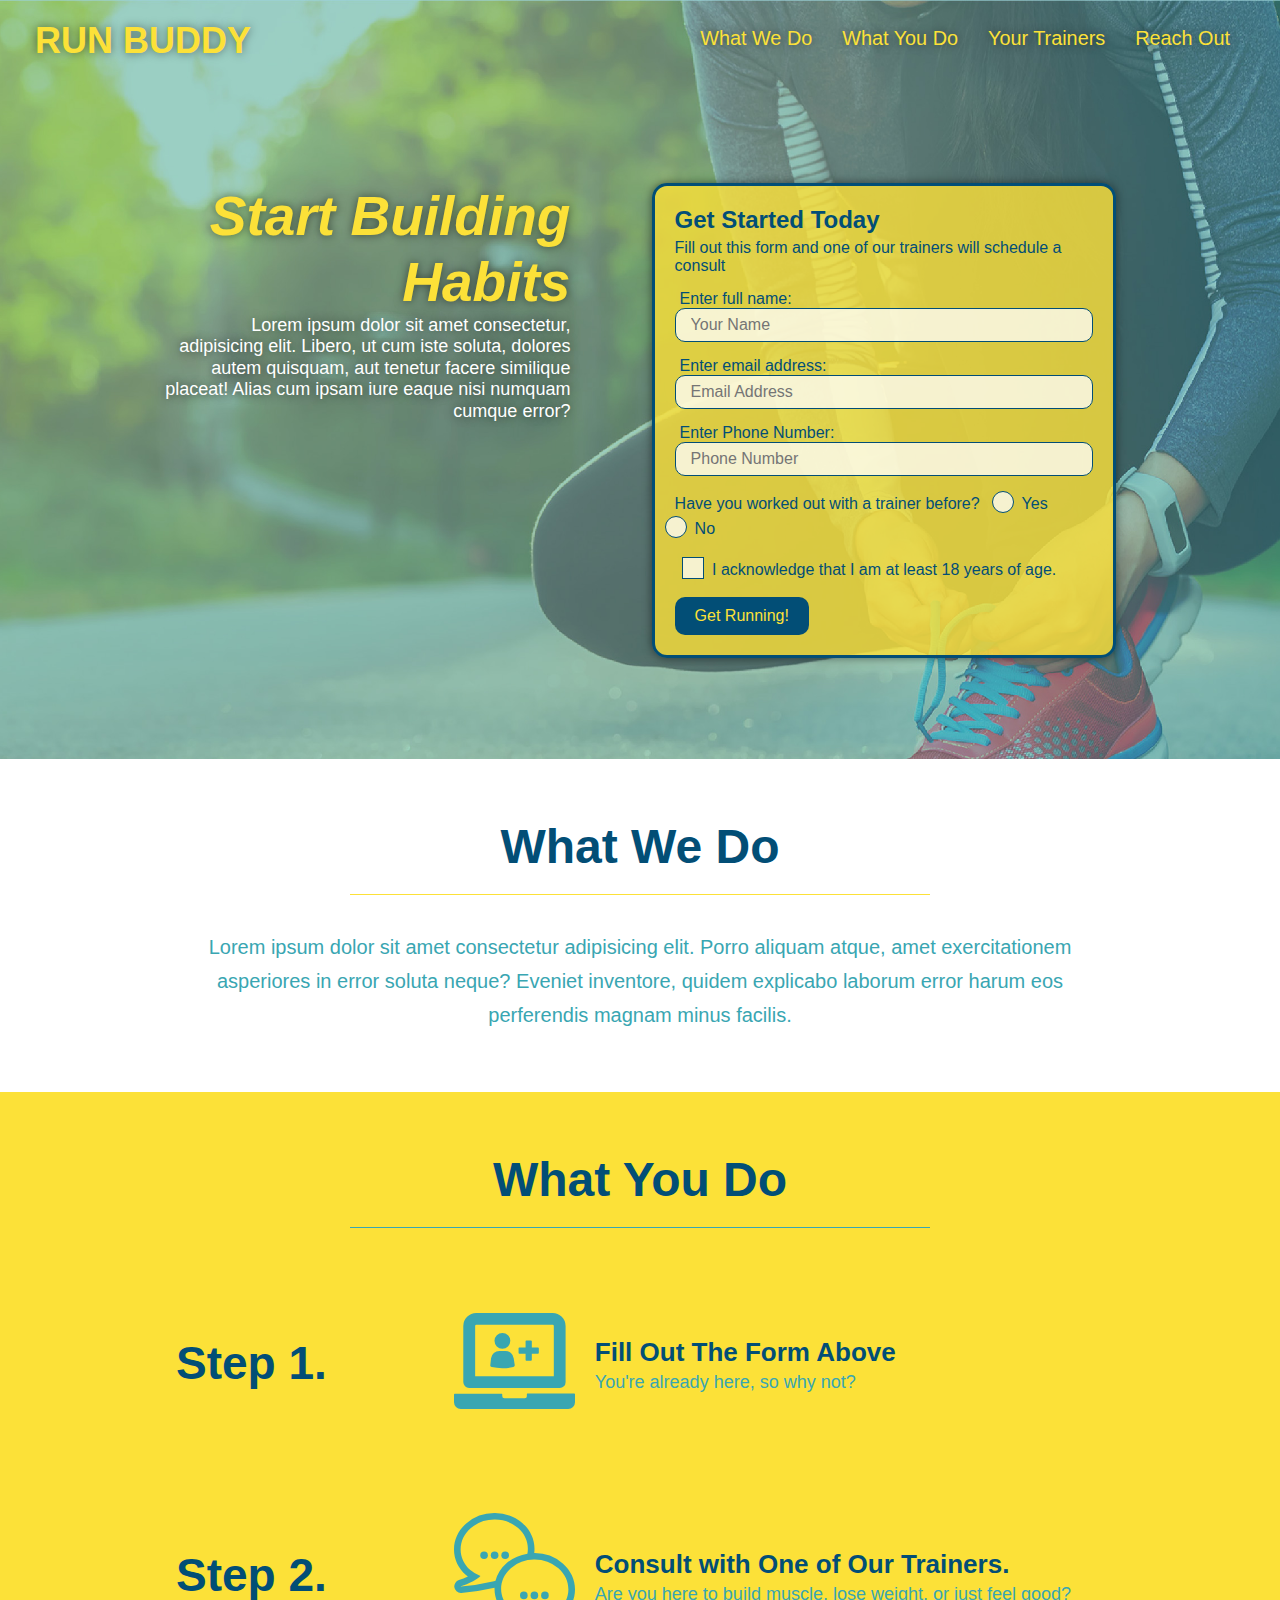
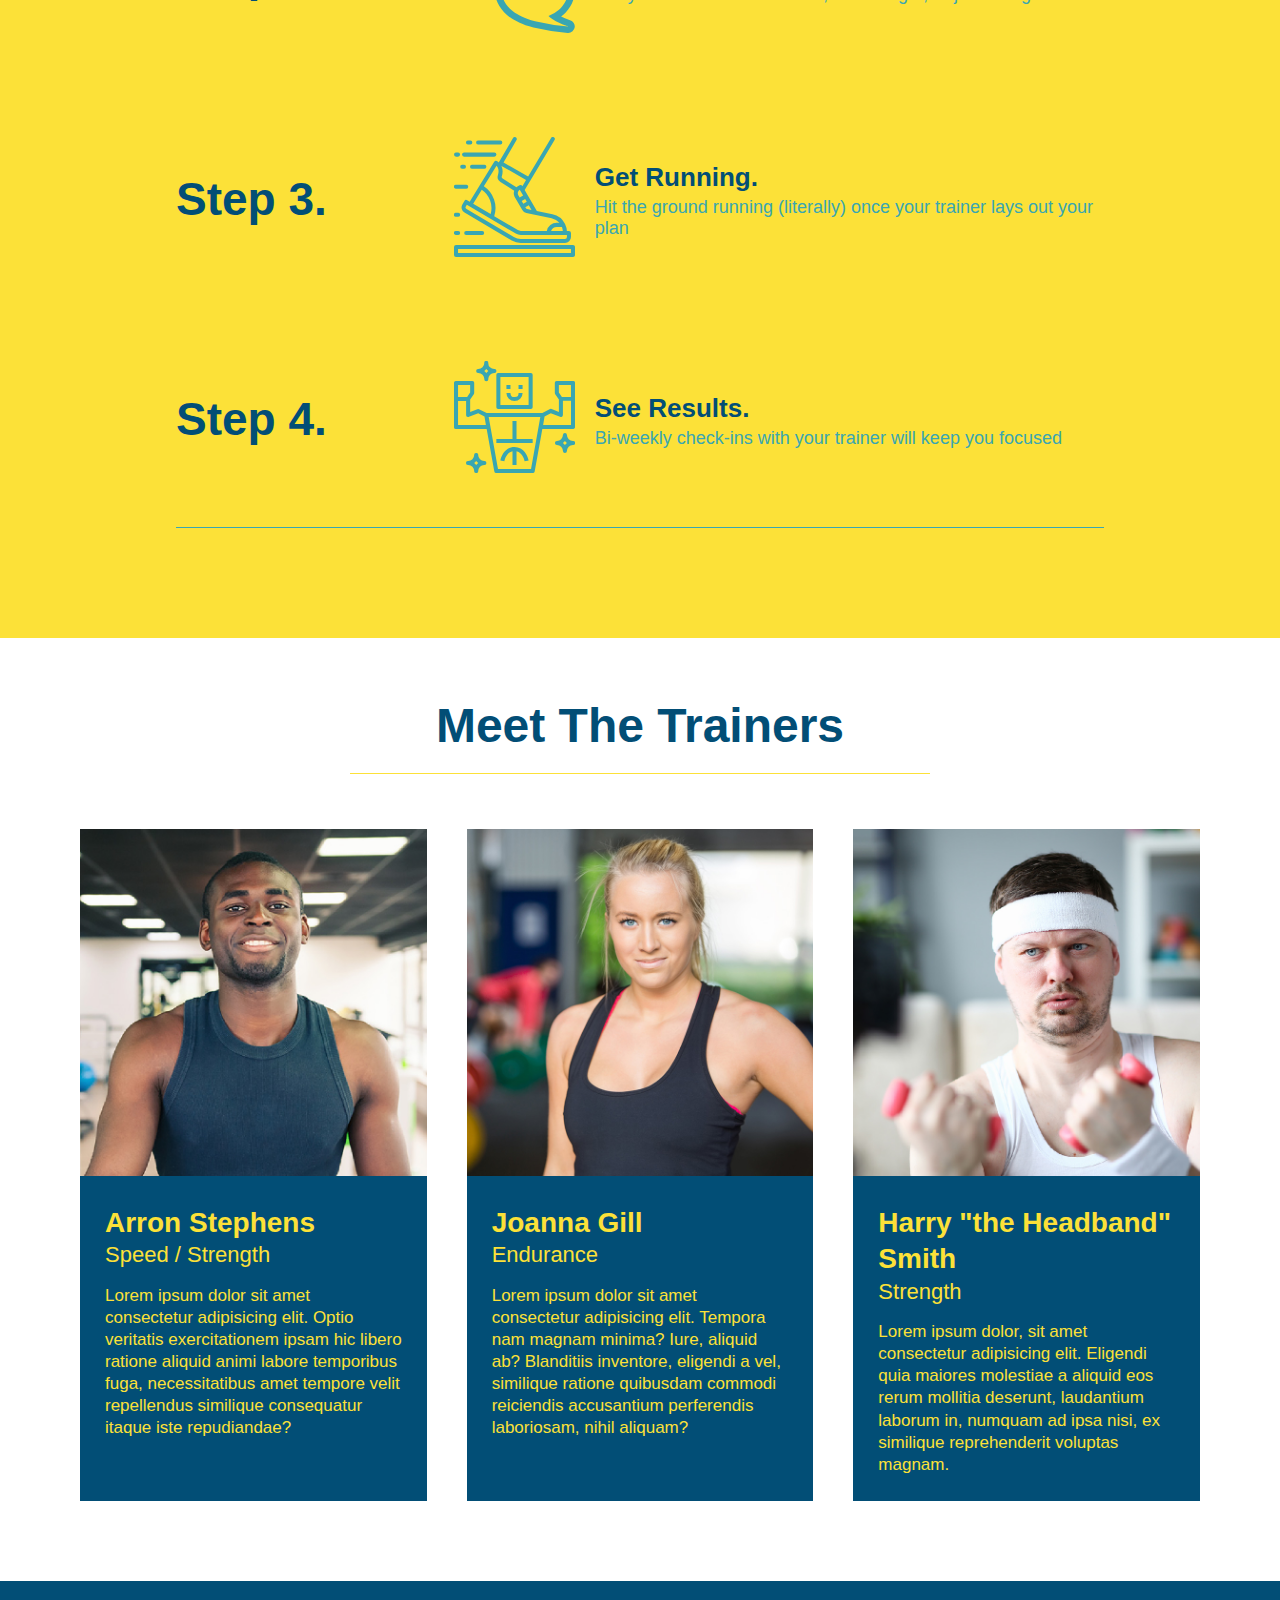
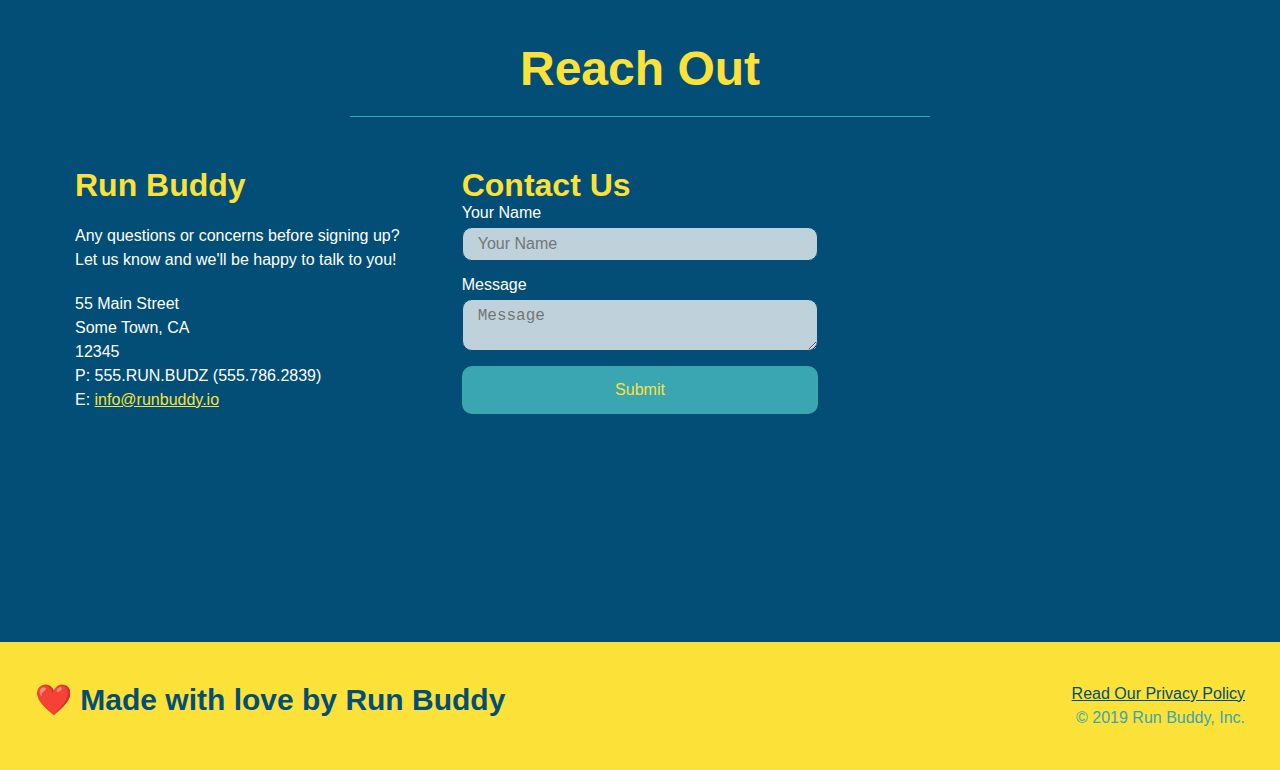
<file: index.html>
<!DOCTYPE html>

<html lang="en">

    <head>

        <meta charset="UTF-8" />
        <meta name="viewport" content="width=device-width, initial-scale=1.0" />
        <link rel="stylesheet" href="./assets/css/style.css">

        <title>Run Buddy</title>

    </head>
    <body>
        <!-- navigation -->
        <header>
            <h1>
                <a href="/">RUN BUDDY</a>
            </h1>

            <nav>
                <!-- Unordered list element -->
                <ul>
                    <!-- List item element -->
                    <li>
                        <!-- Anchor Element -->
                        <a href="#what-we-do">What We Do</a>
                    </li>
                    <li>
                        <a href="#what-you-do">What You Do</a>
                    </li>
                    <li>
                        <a href="#your-trainers">Your Trainers</a>
                    </li>
                    <li>
                        <a href="#reach-out">Reach Out</a>
                    </li>
                </ul>
            </nav>
        </header>
        
        <!-- hero / jumbotron -->
        <section class="hero">
            <div class="hero-cta">
                <h2>Start Building Habits</h2>
                <p>
                    Lorem ipsum dolor sit amet consectetur, adipisicing elit. Libero, ut cum iste soluta, dolores autem quisquam, aut tenetur facere similique placeat! Alias cum ipsam iure eaque nisi numquam cumque error?
                </p>
            </div>
            <div class ="hero-form">
                <h3>Get Started Today</h3>
                <p>Fill out this form and one of our trainers will schedule a consult</p>

                <!-- Add Form Element -->
                <form>
                        <!-- User enters Name -->
                    <label for="name">Enter full name:</label>
                    <input class="form-input" type="text" placeholder="Your Name" name="name" id="name" />

                        <!-- User enters Email -->
                    <label for="email">Enter email address:</label>
                    <input class="form-input" type="email" placeholder="Email Address" name="email" id="email" />

                        <!-- User enters Phone Number -->
                    <label for="phone">Enter Phone Number:</label>
                    <input class="form-input" type="tel" placeholder="Phone Number" name="phone" id="phone" />
                    <p>
                        <!-- adds a yes or no selection box -->
                        Have you worked out with a trainer before?
                        <span class="radio-wrapper">
                            <input type="radio" name="trainer-confirm" id="trainer-yes" />
                            <label for="trainer-yes">Yes</label>
                        </span>
                        <span class="radio-wrapper">
                            <input type="radio" name="trainer-confirm" id="trainer-no" />
                            <label for="trainer-no">No</label>
                        </span>
                    </p>
                    <p>
                        <!-- Checkbox to confirm age -->
                        <span class="checkbox-wrapper">
                            <input type="checkbox" name="age-confirm" id="checkbox" />
                            <label for="checkbox">I acknowledge that I am at least 18 years of age. </label> 
                        </span>
                    </p>
                        <!-- Submit Button -->
                    <button type="submit">
                        Get Running!
                    </button>
                
                </form>
            </div>
        </section>

        <!-- "What we do" section -->
        <section id="what-we-do" class="intro">
            <div class="flex-row">
                <h2 class="section-title primary-border">What We Do</h2>
                <div class="flex-row">
                    <p>
                        Lorem ipsum dolor sit amet consectetur adipisicing elit. Porro aliquam atque, amet exercitationem asperiores in error soluta neque? Eveniet inventore, quidem explicabo laborum error harum eos perferendis magnam minus facilis.
                    </p>
                </div>
            </div>
        </section>

        <!-- "What you do" section -->
        <section id="what-you-do" class="steps">
            <div class="flex-row">
                <h2 class="section-title secondary-border">What You Do</h2>
            </div>
            <div class="step">
                <h3>Step 1.</h3>
                <div class="step-info">
                    <div class="step-img">
                        <img src="./assets/images/step-1.svg" alt="" />
                    </div>
                    <div class="step-text">
                        <h4>Fill Out The Form Above</h4>
                        <p>You're already here, so why not?</p>
                    </div>
                </div>
            </div>

            <div class="step">
                <h3>Step 2.</h3>
                <div class="step-info">
                    <div class="step-img">
                        <img src="./assets/images/step-2.svg" alt="" />
                    </div>
                    <div class="step-text">
                        <h4>Consult with One of Our Trainers.</h4>
                        <p>Are you here to build muscle, lose weight, or just feel good?</p>
                    </div>
                </div>
            </div>

            <div class="step">
                <h3>Step 3.</h3>
                <div class="step-info">
                    <div class="step-img">
                        <img src="./assets/images/step-3.svg" alt="" />
                    </div>
                    <div class="step-text">
                        <h4>Get Running.</h4>
                        <p>Hit the ground running (literally) once your trainer lays out your plan</p>
                    </div>
                </div>
            </div>

            <div class="step">
                <h3>Step 4.</h3>
                <div class="step-info">
                    <div class="step-img">
                        <img src="./assets/images/step-4.svg" alt="" />
                    </div>
                    <div class="step-text">
                        <h4>See Results.</h4>
                        <p>Bi-weekly check-ins with your trainer will keep you focused</p>
                    </div>
                </div>
            </div>
        </section>

        <!-- "meet the trainers" section -->
        <section id="your-trainers">
            <div class="flex-row">
                <h2 class="section-title primary-border">Meet The Trainers</h2>
            </div>
            <!-- First Trainer-->
            <div class="trainers">
                <article class="trainer">
                    <img src="./assets/images/trainer-1.jpg" alt="Arron Stephens in his workout clothes, ready to pump iron" />
                    <div class="trainer-bio">
                        <h3 class="trainer-name">Arron Stephens</h3>
                        <h4 class="trainer-role">Speed / Strength</h4>
                        <p>
                            Lorem ipsum dolor sit amet consectetur adipisicing elit. Optio veritatis exercitationem ipsam hic libero ratione aliquid animi labore temporibus fuga, necessitatibus amet tempore velit repellendus similique consequatur itaque iste repudiandae?
                        </p>
                    </div>
                </article>
                
                <!-- Second Trainer-->
                <article class="trainer">
                    <img src="./assets/images/trainer-2.jpg" alt="Joanna Gill cooling off after a workout" />
                    <div class="trainer-bio">
                        <h3 class="trainer-name">Joanna Gill</h3>
                        <h4 class="trainer-role">Endurance</h4>
                        <p>
                            Lorem ipsum dolor sit amet consectetur adipisicing elit. Tempora nam magnam minima? Iure, aliquid ab? Blanditiis inventore, eligendi a vel, similique ratione quibusdam commodi reiciendis accusantium perferendis laboriosam, nihil aliquam?
                        </p>
                    </div>
                </article>

                <!-- Third Trainer -->
                <article class="trainer">
                    <img src="./assets/images/trainer-3.jpg" alt="Harry Smith wearing a headband and lifting comically small pink weights" />
                    <div class="trainer-bio">
                        <h3 class="trainer-name">Harry "the Headband" Smith</h3>
                        <h4 class="trainer-role">Strength</h4>
                        <p>
                            Lorem ipsum dolor, sit amet consectetur adipisicing elit. Eligendi quia maiores molestiae a aliquid eos rerum mollitia deserunt, laudantium laborum in, numquam ad ipsa nisi, ex similique reprehenderit voluptas magnam.
                        </p>
                    </div>
                </article>
            </div>
        </section>

        <!-- "Reach out" section -->
        <section id="reach-out" class="contact">
            <div class="flex-row">
                <h2 class="section-title secondary-border">Reach Out</h2>
            </div>
            <div class="contact-info">
                <div>
                    <h3>Run Buddy</h3>
                    <p>
                        Any questions or concerns before signing up?
                        <br />
                        Let us know and we'll be happy to talk to you!
                    </p>

                    <address>
                        55 Main Street <br />
                        Some Town, CA <br />
                        12345 <br />
                        P: 555.RUN.BUDZ (555.786.2839) <br />
                        E: <a href="mailto:info@runbuddy.io">info@runbuddy.io</a>
                    </address>

                </div>

                    <div class="contact-form">
                        <h3>Contact Us</h3>
                        <form>
                            <label for="contact-name">Your Name</label>
                            <input type="text" id="contact-name" placeholder="Your Name" />
        
                            <label for="contact-message">Message</label>
                            <textarea id="contact-message" placeholder="Message"></textarea>
        
                            <button type="submit">Submit</button>
                        </form>
                    </div>

                    <iframe src="https://www.google.com/maps/embed?pb=!1m18!1m12!1m3!1d3277.1772930386355!2d-77.2561069839609!3d34.77631178667104!2m3!1f0!2f0!3f0!3m2!1i1024!2i768!4f13.1!3m3!1m2!1s0x89a91c45bba14bdf%3A0x4ce13e286f0caa52!2s204%20Mia%20Ct%2C%20Maysville%2C%20NC%2028555!5e0!3m2!1sen!2sus!4v1659128071524!5m2!1sen!2sus"
                    style="border:0;" 
                    allowfullscreen="" 
                    loading="lazy" 
                    referrerpolicy="no-referrer-when-downgrade">
                    </iframe>

            
            </div>
        </section>
        
        <!-- footer -->
        <footer>
            <h2>❤️ Made with love by Run Buddy</h2>
            <div>

                <a href="./privacy-policy.html">Read Our Privacy Policy</a><br/>
                &copy; 2019 Run Buddy, Inc.

            </div>
        </footer>

    </body>

</html>
</file>
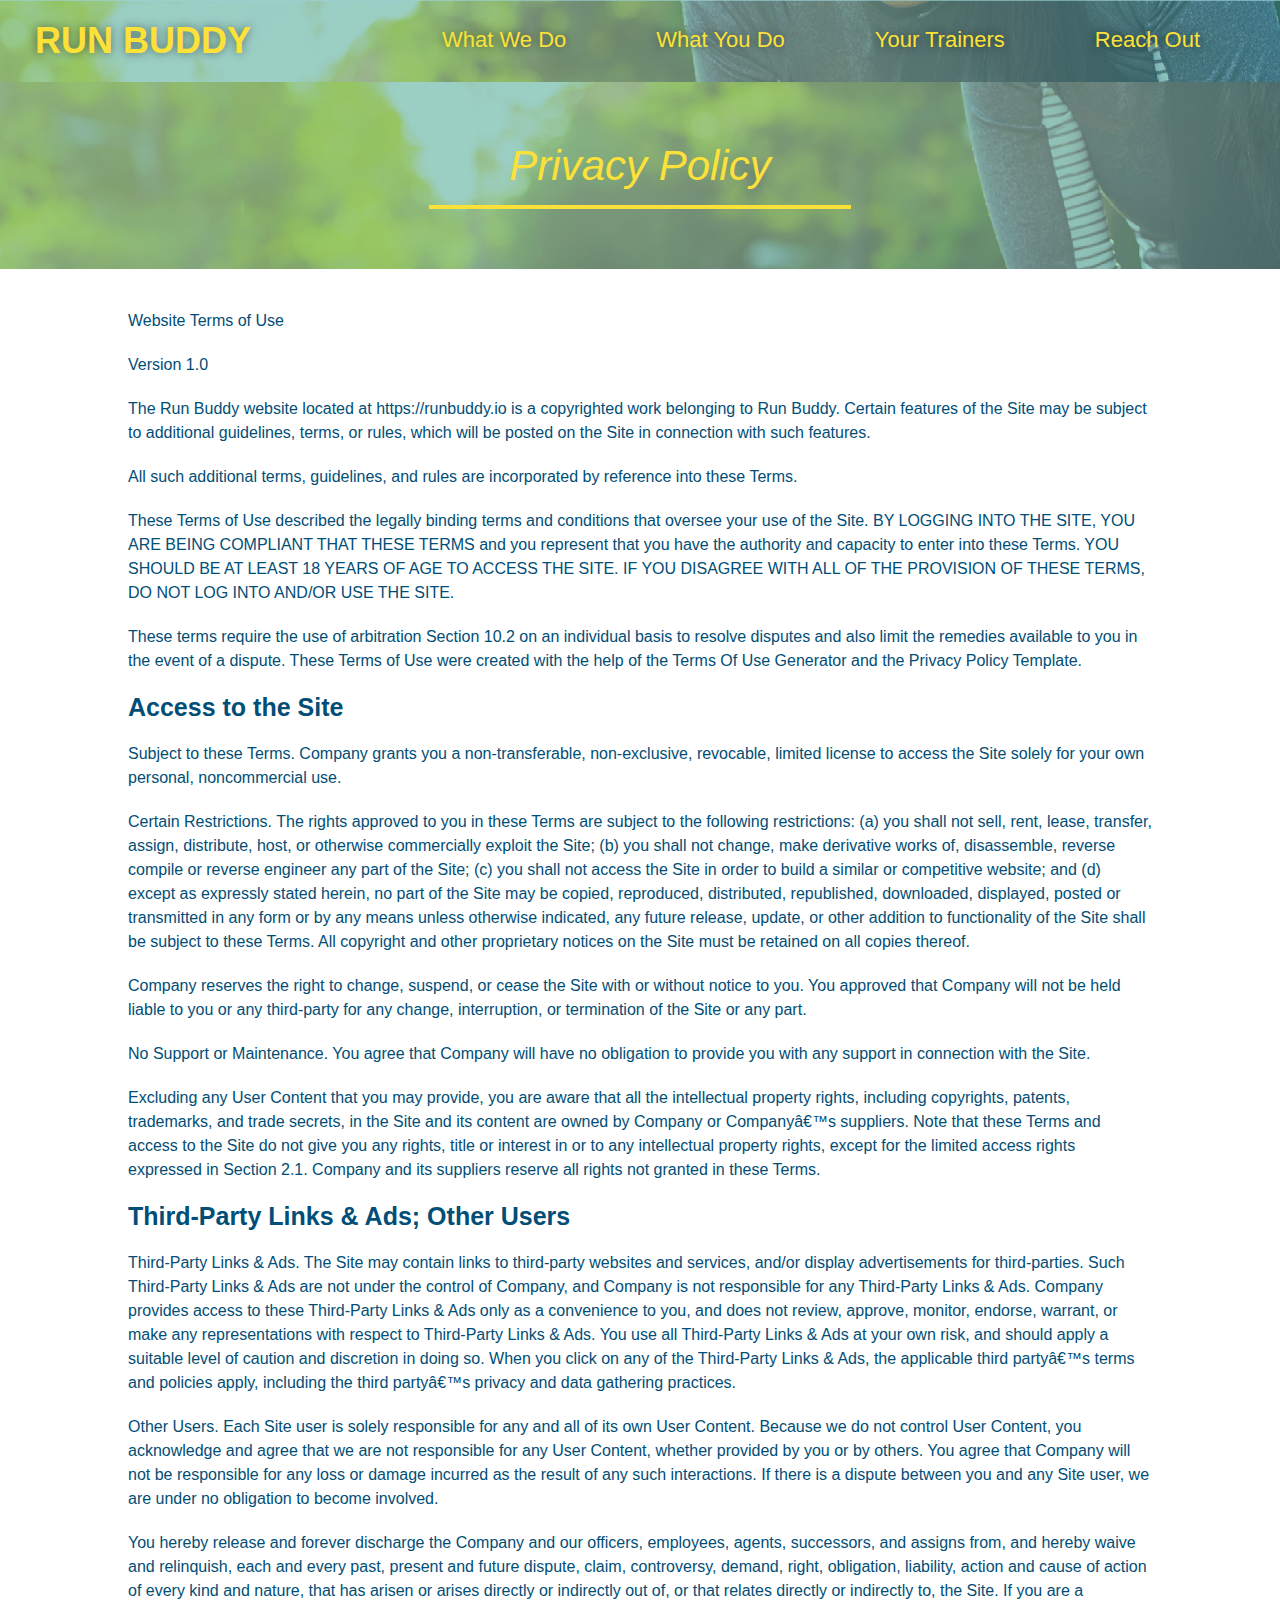
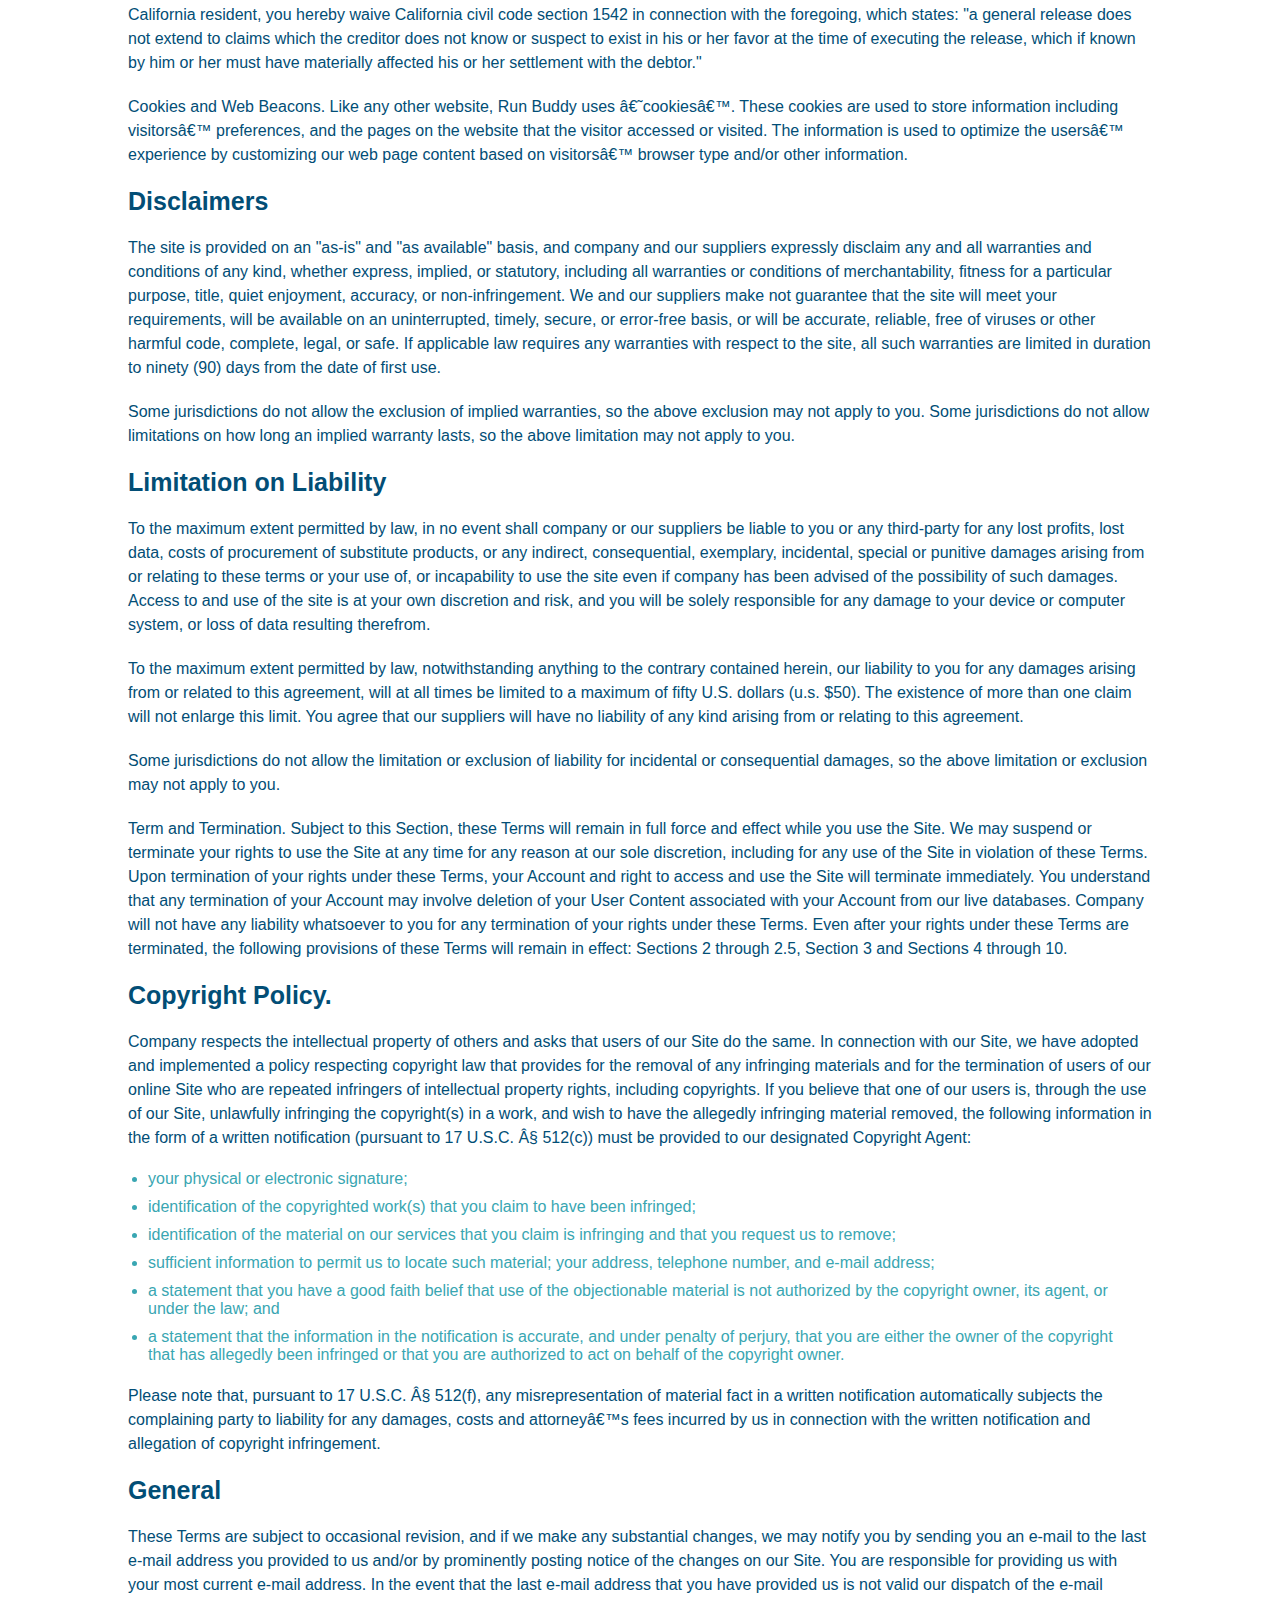
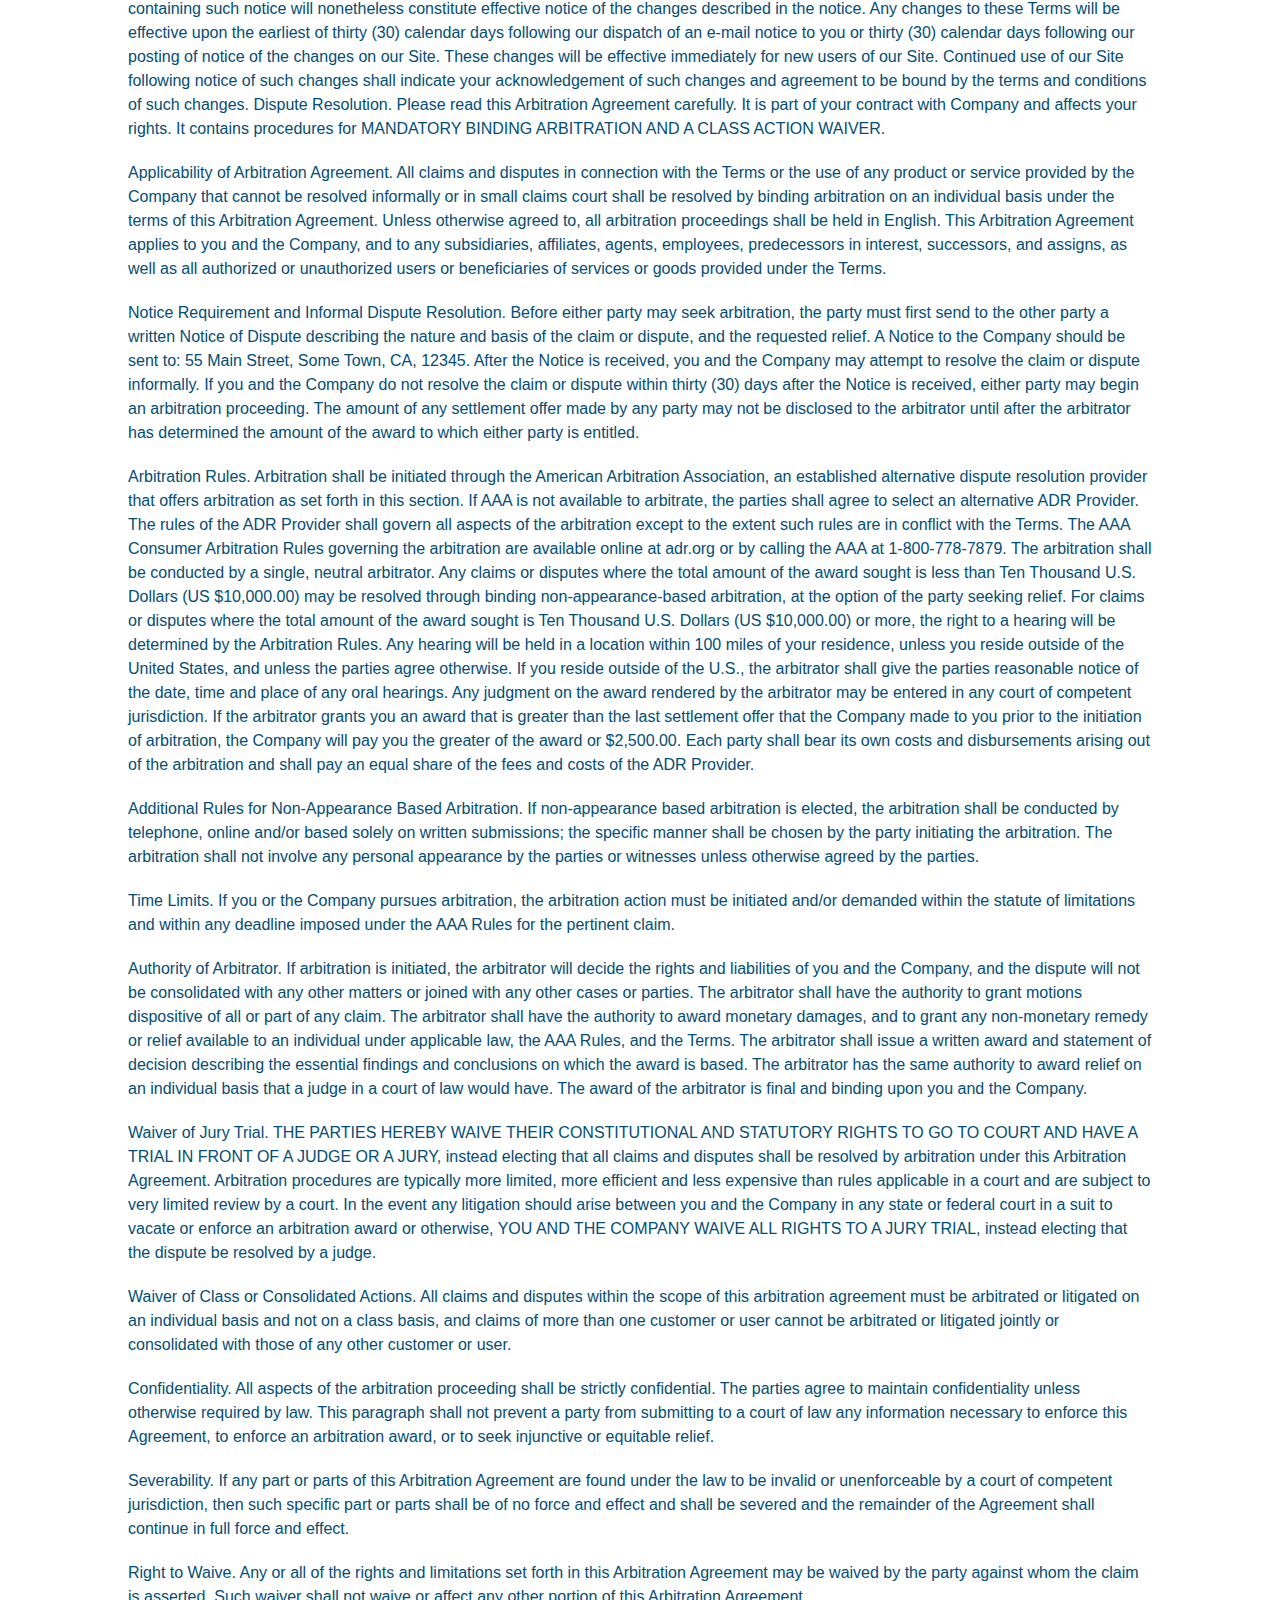
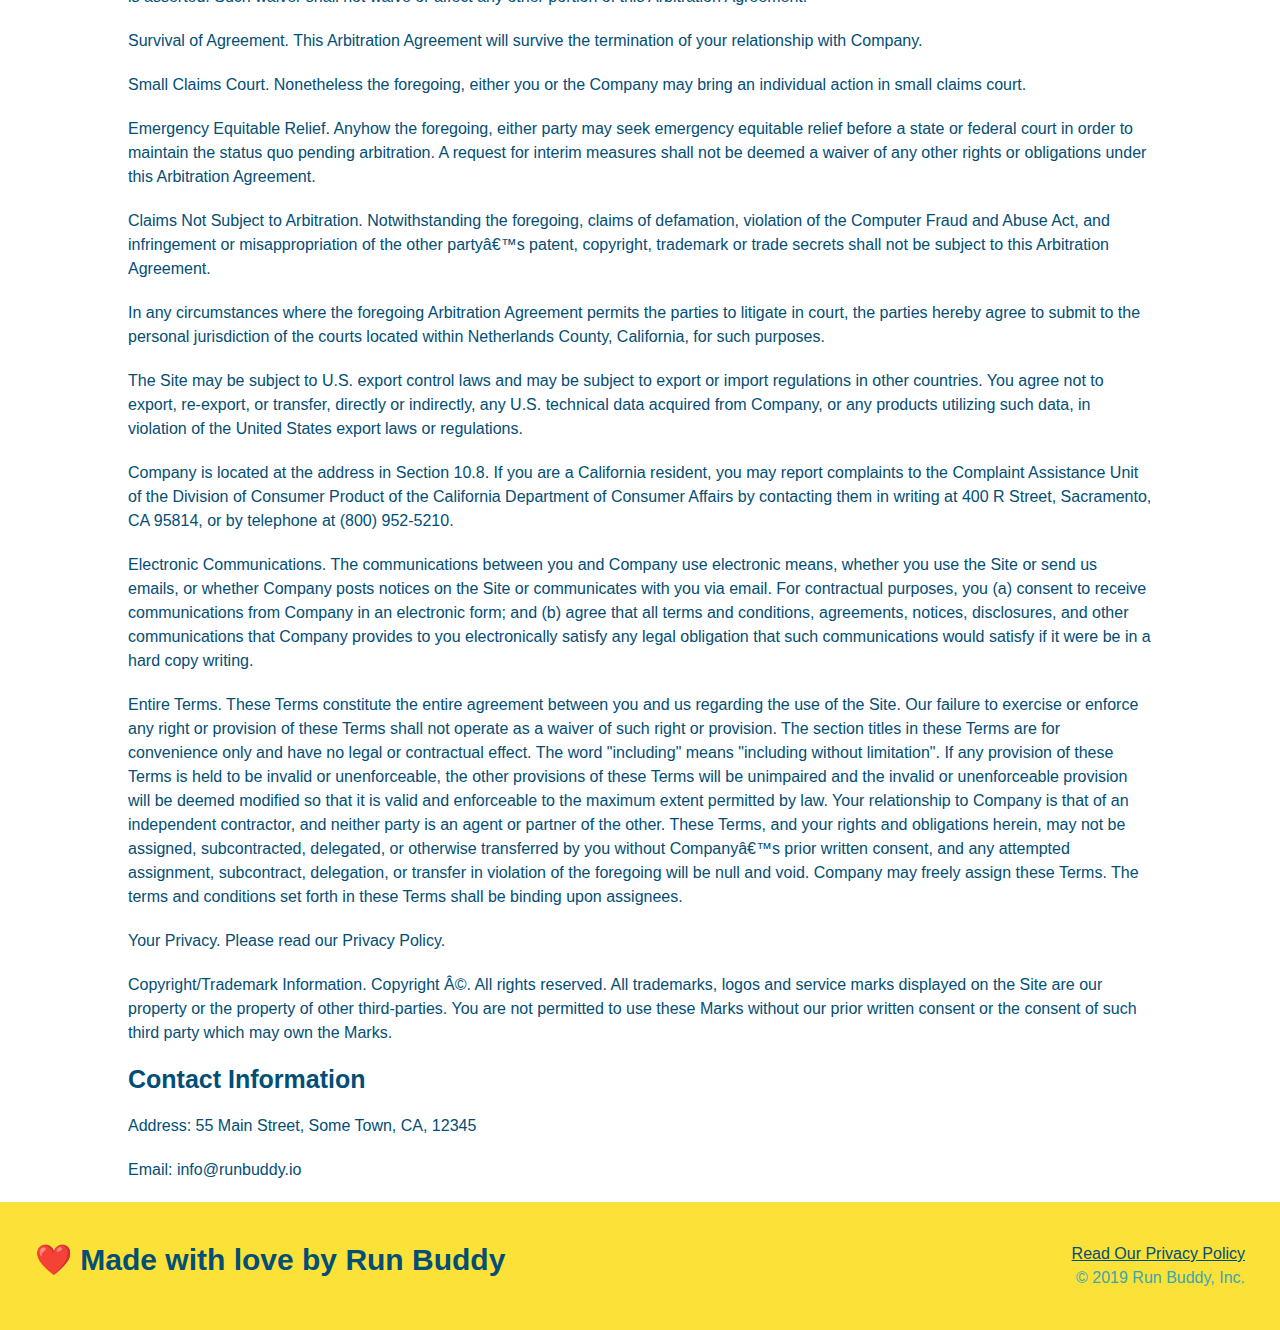
<file: privacy-policy.html>
<!DOCTYPE html>
<html lang="en">
    <head>
        <meta charset="UTF-8" />
        <meta name="viewport" content="width=device-width, initial-scale=1.0" />
        <link rel="stylesheet" href="./assets/css/style.css" />
        <link rel="stylesheet" href="./assets/css/secondary-styles.css" />
        <title>Privacy Policy - Run Buddy</title>
    </head>
    <body>
        <!-- Header Start -->
        <header>
            <h1>
                <a href="/">RUN BUDDY</a>
            </h1>

            <nav>
                <!-- Unordered list element -->
                <ul>
                    <!-- List item element -->
                    <li>
                        <!-- Anchor Element -->
                        <a href="./index.html#what-we-do">What We Do</a>
                    </li>
                    <li>
                        <a href="./index.html#what-you-do">What You Do</a>
                    </li>
                    <li>
                        <a href="./index.html#your-trainers">Your Trainers</a>
                    </li>
                    <li>
                        <a href="./index.html#reach-out">Reach Out</a>
                    </li>
                </ul>
            </nav>
        </header>
        <!-- Header End -->

        <section class="hero">
            <h2 class="page-title">
                Privacy Policy
            </h2>

        </section>

        <!-- Privacy Policy Text -->
        <article class="secondary-content">
            
      <p>
        Website Terms of Use
      </p>

      <p>
        Version 1.0
      </p>

      <p>
        The Run Buddy website located at https://runbuddy.io is a copyrighted work belonging to Run Buddy. Certain
        features of the Site may be subject to additional guidelines, terms, or rules, which will be posted on the Site
        in connection with such features.
      </p>

      <p>
        All such additional terms, guidelines, and rules are incorporated by reference into these Terms.
      </p>

      <p>
        These Terms of Use described the legally binding terms and conditions that oversee your use of the Site. BY
        LOGGING INTO THE SITE, YOU ARE BEING COMPLIANT THAT THESE TERMS and you represent that you have the authority
        and capacity to enter into these Terms. YOU SHOULD BE AT LEAST 18 YEARS OF AGE TO ACCESS THE SITE. IF YOU
        DISAGREE WITH ALL OF THE PROVISION OF THESE TERMS, DO NOT LOG INTO AND/OR USE THE SITE.
      </p>

      <p>
        These terms require the use of arbitration Section 10.2 on an individual basis to resolve disputes and also
        limit the remedies available to you in the event of a dispute. These Terms of Use were created with the help of
        the Terms Of Use Generator and the Privacy Policy Template.
      </p>

      <h3>
        Access to the Site
      </h3>

      <p>
        Subject to these Terms. Company grants you a non-transferable, non-exclusive, revocable, limited license to
        access the Site solely for your own personal, noncommercial use.
      </p>

      <p>
        Certain Restrictions. The rights approved to you in these Terms are subject to the following restrictions: (a)
        you shall not sell, rent, lease, transfer, assign, distribute, host, or otherwise commercially exploit the Site;
        (b) you shall not change, make derivative works of, disassemble, reverse compile or reverse engineer any part of
        the Site; (c) you shall not access the Site in order to build a similar or competitive website; and (d) except
        as expressly stated herein, no part of the Site may be copied, reproduced, distributed, republished, downloaded,
        displayed, posted or transmitted in any form or by any means unless otherwise indicated, any future release,
        update, or other addition to functionality of the Site shall be subject to these Terms. All copyright and other
        proprietary notices on the Site must be retained on all copies thereof.
      </p>

      <p>
        Company reserves the right to change, suspend, or cease the Site with or without notice to you. You approved
        that Company will not be held liable to you or any third-party for any change, interruption, or termination of
        the Site or any part.
      </p>

      <p>
        No Support or Maintenance. You agree that Company will have no obligation to provide you with any support in
        connection with the Site.
      </p>

      <p>
        Excluding any User Content that you may provide, you are aware that all the intellectual property rights,
        including copyrights, patents, trademarks, and trade secrets, in the Site and its content are owned by Company
        or Companyâ€™s suppliers. Note that these Terms and access to the Site do not give you any rights, title or
        interest in or to any intellectual property rights, except for the limited access rights expressed in Section
        2.1. Company and its suppliers reserve all rights not granted in these Terms.
      </p>

      <h3>
        Third-Party Links & Ads; Other Users
      </h3>

      <p>
        Third-Party Links & Ads. The Site may contain links to third-party websites and services, and/or display
        advertisements for third-parties. Such Third-Party Links & Ads are not under the control of Company, and Company
        is not responsible for any Third-Party Links & Ads. Company provides access to these Third-Party Links & Ads
        only as a convenience to you, and does not review, approve, monitor, endorse, warrant, or make any
        representations with respect to Third-Party Links & Ads. You use all Third-Party Links & Ads at your own risk,
        and should apply a suitable level of caution and discretion in doing so. When you click on any of the
        Third-Party Links & Ads, the applicable third partyâ€™s terms and policies apply, including the third partyâ€™s
        privacy and data gathering practices.
      </p>

      <p>
        Other Users. Each Site user is solely responsible for any and all of its own User Content. Because we do not
        control User Content, you acknowledge and agree that we are not responsible for any User Content, whether
        provided by you or by others. You agree that Company will not be responsible for any loss or damage incurred as
        the result of any such interactions. If there is a dispute between you and any Site user, we are under no
        obligation to become involved.
      </p>

      <p>
        You hereby release and forever discharge the Company and our officers, employees, agents, successors, and
        assigns from, and hereby waive and relinquish, each and every past, present and future dispute, claim,
        controversy, demand, right, obligation, liability, action and cause of action of every kind and nature, that has
        arisen or arises directly or indirectly out of, or that relates directly or indirectly to, the Site. If you are
        a California resident, you hereby waive California civil code section 1542 in connection with the foregoing,
        which states: "a general release does not extend to claims which the creditor does not know or suspect to exist
        in his or her favor at the time of executing the release, which if known by him or her must have materially
        affected his or her settlement with the debtor."
      </p>

      <p>
        Cookies and Web Beacons. Like any other website, Run Buddy uses â€˜cookiesâ€™. These cookies are used to store
        information including visitorsâ€™ preferences, and the pages on the website that the visitor accessed or visited.
        The information is used to optimize the usersâ€™ experience by customizing our web page content based on visitorsâ€™
        browser type and/or other information.
      </p>

      <h3>
        Disclaimers
      </h3>

      <p>
        The site is provided on an "as-is" and "as available" basis, and company and our suppliers expressly disclaim
        any and all warranties and conditions of any kind, whether express, implied, or statutory, including all
        warranties or conditions of merchantability, fitness for a particular purpose, title, quiet enjoyment, accuracy,
        or non-infringement. We and our suppliers make not guarantee that the site will meet your requirements, will be
        available on an uninterrupted, timely, secure, or error-free basis, or will be accurate, reliable, free of
        viruses or other harmful code, complete, legal, or safe. If applicable law requires any warranties with respect
        to the site, all such warranties are limited in duration to ninety (90) days from the date of first use.
      </p>

      <p>
        Some jurisdictions do not allow the exclusion of implied warranties, so the above exclusion may not apply to
        you. Some jurisdictions do not allow limitations on how long an implied warranty lasts, so the above limitation
        may not apply to you.
      </p>

      <h3>
        Limitation on Liability
      </h3>

      <p>
        To the maximum extent permitted by law, in no event shall company or our suppliers be liable to you or any
        third-party for any lost profits, lost data, costs of procurement of substitute products, or any indirect,
        consequential, exemplary, incidental, special or punitive damages arising from or relating to these terms or
        your use of, or incapability to use the site even if company has been advised of the possibility of such
        damages. Access to and use of the site is at your own discretion and risk, and you will be solely responsible
        for any damage to your device or computer system, or loss of data resulting therefrom.
      </p>

      <p>
        To the maximum extent permitted by law, notwithstanding anything to the contrary contained herein, our liability
        to you for any damages arising from or related to this agreement, will at all times be limited to a maximum of
        fifty U.S. dollars (u.s. $50). The existence of more than one claim will not enlarge this limit. You agree that
        our suppliers will have no liability of any kind arising from or relating to this agreement.
      </p>

      <p>
        Some jurisdictions do not allow the limitation or exclusion of liability for incidental or consequential
        damages, so the above limitation or exclusion may not apply to you.
      </p>

      <p>
        Term and Termination. Subject to this Section, these Terms will remain in full force and effect while you use
        the Site. We may suspend or terminate your rights to use the Site at any time for any reason at our sole
        discretion, including for any use of the Site in violation of these Terms. Upon termination of your rights under
        these Terms, your Account and right to access and use the Site will terminate immediately. You understand that
        any termination of your Account may involve deletion of your User Content associated with your Account from our
        live databases. Company will not have any liability whatsoever to you for any termination of your rights under
        these Terms. Even after your rights under these Terms are terminated, the following provisions of these Terms
        will remain in effect: Sections 2 through 2.5, Section 3 and Sections 4 through 10.
      </p>

      <h3>
        Copyright Policy.
      </h3>

      <p>
        Company respects the intellectual property of others and asks that users of our Site do the same. In connection
        with our Site, we have adopted and implemented a policy respecting copyright law that provides for the removal
        of any infringing materials and for the termination of users of our online Site who are repeated infringers of
        intellectual property rights, including copyrights. If you believe that one of our users is, through the use of
        our Site, unlawfully infringing the copyright(s) in a work, and wish to have the allegedly infringing material
        removed, the following information in the form of a written notification (pursuant to 17 U.S.C. Â§ 512(c)) must
        be provided to our designated Copyright Agent:
      </p>

      <ul>
        <li>
          your physical or electronic signature;
        </li>
        <li>
          identification of the copyrighted work(s) that you claim to have been infringed;
        </li>
        <li>
          identification of the material on our services that you claim is infringing and that you request us to remove;
        </li>
        <li>
          sufficient information to permit us to locate such material; your address, telephone number, and e-mail
          address;
        </li>
        <li>
          a statement that you have a good faith belief that use of the objectionable material is not authorized by the
          copyright owner, its agent, or under the law; and
        </li>
        <li>
          a statement that the information in the notification is accurate, and under penalty of perjury, that you are
          either the owner of the copyright that has allegedly been infringed or that you are authorized to act on
          behalf of the copyright owner.
        </li>
      </ul>

      <p>
        Please note that, pursuant to 17 U.S.C. Â§ 512(f), any misrepresentation of material fact in a written
        notification automatically subjects the complaining party to liability for any damages, costs and attorneyâ€™s
        fees incurred by us in connection with the written notification and allegation of copyright infringement.
      </p>

      <h3>
        General
      </h3>

      <p>
        These Terms are subject to occasional revision, and if we make any substantial changes, we may notify you by
        sending you an e-mail to the last e-mail address you provided to us and/or by prominently posting notice of the
        changes on our Site. You are responsible for providing us with your most current e-mail address. In the event
        that the last e-mail address that you have provided us is not valid our dispatch of the e-mail containing such
        notice will nonetheless constitute effective notice of the changes described in the notice. Any changes to these
        Terms will be effective upon the earliest of thirty (30) calendar days following our dispatch of an e-mail
        notice to you or thirty (30) calendar days following our posting of notice of the changes on our Site. These
        changes will be effective immediately for new users of our Site. Continued use of our Site following notice of
        such changes shall indicate your acknowledgement of such changes and agreement to be bound by the terms and
        conditions of such changes. Dispute Resolution. Please read this Arbitration Agreement carefully. It is part of
        your contract with Company and affects your rights. It contains procedures for MANDATORY BINDING ARBITRATION AND
        A CLASS ACTION WAIVER.
      </p>

      <p>
        Applicability of Arbitration Agreement. All claims and disputes in connection with the Terms or the use of any
        product or service provided by the Company that cannot be resolved informally or in small claims court shall be
        resolved by binding arbitration on an individual basis under the terms of this Arbitration Agreement. Unless
        otherwise agreed to, all arbitration proceedings shall be held in English. This Arbitration Agreement applies to
        you and the Company, and to any subsidiaries, affiliates, agents, employees, predecessors in interest,
        successors, and assigns, as well as all authorized or unauthorized users or beneficiaries of services or goods
        provided under the Terms.
      </p>

      <p>
        Notice Requirement and Informal Dispute Resolution. Before either party may seek arbitration, the party must
        first send to the other party a written Notice of Dispute describing the nature and basis of the claim or
        dispute, and the requested relief. A Notice to the Company should be sent to: 55 Main Street, Some Town, CA,
        12345. After the Notice is received, you and the Company may attempt to resolve the claim or dispute informally.
        If you and the Company do not resolve the claim or dispute within thirty (30) days after the Notice is received,
        either party may begin an arbitration proceeding. The amount of any settlement offer made by any party may not
        be disclosed to the arbitrator until after the arbitrator has determined the amount of the award to which either
        party is entitled.
      </p>

      <p>
        Arbitration Rules. Arbitration shall be initiated through the American Arbitration Association, an established
        alternative dispute resolution provider that offers arbitration as set forth in this section. If AAA is not
        available to arbitrate, the parties shall agree to select an alternative ADR Provider. The rules of the ADR
        Provider shall govern all aspects of the arbitration except to the extent such rules are in conflict with the
        Terms. The AAA Consumer Arbitration Rules governing the arbitration are available online at adr.org or by
        calling the AAA at 1-800-778-7879. The arbitration shall be conducted by a single, neutral arbitrator. Any
        claims or disputes where the total amount of the award sought is less than Ten Thousand U.S. Dollars (US
        $10,000.00) may be resolved through binding non-appearance-based arbitration, at the option of the party seeking
        relief. For claims or disputes where the total amount of the award sought is Ten Thousand U.S. Dollars (US
        $10,000.00) or more, the right to a hearing will be determined by the Arbitration Rules. Any hearing will be
        held in a location within 100 miles of your residence, unless you reside outside of the United States, and
        unless the parties agree otherwise. If you reside outside of the U.S., the arbitrator shall give the parties
        reasonable notice of the date, time and place of any oral hearings. Any judgment on the award rendered by the
        arbitrator may be entered in any court of competent jurisdiction. If the arbitrator grants you an award that is
        greater than the last settlement offer that the Company made to you prior to the initiation of arbitration, the
        Company will pay you the greater of the award or $2,500.00. Each party shall bear its own costs and
        disbursements arising out of the arbitration and shall pay an equal share of the fees and costs of the ADR
        Provider.
      </p>

      <p>
        Additional Rules for Non-Appearance Based Arbitration. If non-appearance based arbitration is elected, the
        arbitration shall be conducted by telephone, online and/or based solely on written submissions; the specific
        manner shall be chosen by the party initiating the arbitration. The arbitration shall not involve any personal
        appearance by the parties or witnesses unless otherwise agreed by the parties.
      </p>

      <p>
        Time Limits. If you or the Company pursues arbitration, the arbitration action must be initiated and/or demanded
        within the statute of limitations and within any deadline imposed under the AAA Rules for the pertinent claim.
      </p>

      <p>
        Authority of Arbitrator. If arbitration is initiated, the arbitrator will decide the rights and liabilities of
        you and the Company, and the dispute will not be consolidated with any other matters or joined with any other
        cases or parties. The arbitrator shall have the authority to grant motions dispositive of all or part of any
        claim. The arbitrator shall have the authority to award monetary damages, and to grant any non-monetary remedy
        or relief available to an individual under applicable law, the AAA Rules, and the Terms. The arbitrator shall
        issue a written award and statement of decision describing the essential findings and conclusions on which the
        award is based. The arbitrator has the same authority to award relief on an individual basis that a judge in a
        court of law would have. The award of the arbitrator is final and binding upon you and the Company.
      </p>

      <p>
        Waiver of Jury Trial. THE PARTIES HEREBY WAIVE THEIR CONSTITUTIONAL AND STATUTORY RIGHTS TO GO TO COURT AND HAVE
        A TRIAL IN FRONT OF A JUDGE OR A JURY, instead electing that all claims and disputes shall be resolved by
        arbitration under this Arbitration Agreement. Arbitration procedures are typically more limited, more efficient
        and less expensive than rules applicable in a court and are subject to very limited review by a court. In the
        event any litigation should arise between you and the Company in any state or federal court in a suit to vacate
        or enforce an arbitration award or otherwise, YOU AND THE COMPANY WAIVE ALL RIGHTS TO A JURY TRIAL, instead
        electing that the dispute be resolved by a judge.
      </p>

      <p>
        Waiver of Class or Consolidated Actions. All claims and disputes within the scope of this arbitration agreement
        must be arbitrated or litigated on an individual basis and not on a class basis, and claims of more than one
        customer or user cannot be arbitrated or litigated jointly or consolidated with those of any other customer or
        user.
      </p>

      <p>
        Confidentiality. All aspects of the arbitration proceeding shall be strictly confidential. The parties agree to
        maintain confidentiality unless otherwise required by law. This paragraph shall not prevent a party from
        submitting to a court of law any information necessary to enforce this Agreement, to enforce an arbitration
        award, or to seek injunctive or equitable relief.
      </p>

      <p>
        Severability. If any part or parts of this Arbitration Agreement are found under the law to be invalid or
        unenforceable by a court of competent jurisdiction, then such specific part or parts shall be of no force and
        effect and shall be severed and the remainder of the Agreement shall continue in full force and effect.
      </p>

      <p>
        Right to Waive. Any or all of the rights and limitations set forth in this Arbitration Agreement may be waived
        by the party against whom the claim is asserted. Such waiver shall not waive or affect any other portion of this
        Arbitration Agreement.
      </p>

      <p>
        Survival of Agreement. This Arbitration Agreement will survive the termination of your relationship with
        Company.
      </p>

      <p>
        Small Claims Court. Nonetheless the foregoing, either you or the Company may bring an individual action in small
        claims court.
      </p>

      <p>
        Emergency Equitable Relief. Anyhow the foregoing, either party may seek emergency equitable relief before a
        state or federal court in order to maintain the status quo pending arbitration. A request for interim measures
        shall not be deemed a waiver of any other rights or obligations under this Arbitration Agreement.
      </p>

      <p>
        Claims Not Subject to Arbitration. Notwithstanding the foregoing, claims of defamation, violation of the
        Computer Fraud and Abuse Act, and infringement or misappropriation of the other partyâ€™s patent, copyright,
        trademark or trade secrets shall not be subject to this Arbitration Agreement.
      </p>

      <p>
        In any circumstances where the foregoing Arbitration Agreement permits the parties to litigate in court, the
        parties hereby agree to submit to the personal jurisdiction of the courts located within Netherlands County,
        California, for such purposes.
      </p>

      <p>
        The Site may be subject to U.S. export control laws and may be subject to export or import regulations in other
        countries. You agree not to export, re-export, or transfer, directly or indirectly, any U.S. technical data
        acquired from Company, or any products utilizing such data, in violation of the United States export laws or
        regulations.
      </p>

      <p>
        Company is located at the address in Section 10.8. If you are a California resident, you may report complaints
        to the Complaint Assistance Unit of the Division of Consumer Product of the California Department of Consumer
        Affairs by contacting them in writing at 400 R Street, Sacramento, CA 95814, or by telephone at (800) 952-5210.
      </p>

      <p>
        Electronic Communications. The communications between you and Company use electronic means, whether you use the
        Site or send us emails, or whether Company posts notices on the Site or communicates with you via email. For
        contractual purposes, you (a) consent to receive communications from Company in an electronic form; and (b)
        agree that all terms and conditions, agreements, notices, disclosures, and other communications that Company
        provides to you electronically satisfy any legal obligation that such communications would satisfy if it were be
        in a hard copy writing.
      </p>

      <p>
        Entire Terms. These Terms constitute the entire agreement between you and us regarding the use of the Site. Our
        failure to exercise or enforce any right or provision of these Terms shall not operate as a waiver of such right
        or provision. The section titles in these Terms are for convenience only and have no legal or contractual
        effect. The word "including" means "including without limitation". If any provision of these Terms is held to be
        invalid or unenforceable, the other provisions of these Terms will be unimpaired and the invalid or
        unenforceable provision will be deemed modified so that it is valid and enforceable to the maximum extent
        permitted by law. Your relationship to Company is that of an independent contractor, and neither party is an
        agent or partner of the other. These Terms, and your rights and obligations herein, may not be assigned,
        subcontracted, delegated, or otherwise transferred by you without Companyâ€™s prior written consent, and any
        attempted assignment, subcontract, delegation, or transfer in violation of the foregoing will be null and void.
        Company may freely assign these Terms. The terms and conditions set forth in these Terms shall be binding upon
        assignees.
      </p>

      <p>
        Your Privacy. Please read our Privacy Policy.
      </p>

      <p>
        Copyright/Trademark Information. Copyright Â©. All rights reserved. All trademarks, logos and service marks
        displayed on the Site are our property or the property of other third-parties. You are not permitted to use
        these Marks without our prior written consent or the consent of such third party which may own the Marks.
      </p>

      <h3>
        Contact Information
      </h3>

      <p>
        Address: 55 Main Street, Some Town, CA, 12345
      </p>

      <p>
        Email: info@runbuddy.io
      </p>

        </article>

        <!-- footer -->
        <footer>
            <h2>❤️ Made with love by Run Buddy</h2>
            <div>

                <a href="#">Read Our Privacy Policy</a><br/>
                &copy; 2019 Run Buddy, Inc.

            </div>
        </footer>
        <!-- footer end -->
    </body>
</html>
</file>
<file: assets/css/style.css>
:root {
    --primary-color: #fce138;
    --secondary-color: #024e76;
    --tertiary-color: #39a6b2;
}

* {

    margin: 0;
    padding: 0;
    box-sizing: border-box;
}

body {

    /* changes font and color */
    font-family: helvetica, arial, sans-serif;
    color: #39a6b2;
}

/* Header Start */

header {

    background-image: url("../images/hero-bg.jpg");
    background-size: cover;
    background-position: 80%;
    background-attachment: fixed;
    padding: 20px 35px;
    background-color: var(--tertiary-color);
    display: flex;
    justify-content: space-between;
    flex-wrap: wrap;
    position: -webkit-sticky;
    position: sticky;
    top: 0;
    z-index: 9999;
}

header h1 {

    font-weight: bold;
    font-size: 36px;
    color: var(--primary-color);
    margin: 0;
    text-shadow: 0 0 10px rgba(0, 0, 0, 0.5);
}

header a {

    text-decoration: none;
    color: var(--primary-color);
}

header nav {

    margin: 7px 0;
}

header nav ul {

    display: flex;
    flex-wrap: wrap;
    justify-content: space-between;
    align-items: center;
    list-style: none;
}

header nav ul li a {

    padding: 10px 15px;
    font-weight: lighter;
    font-size: 1.55vw;
    text-shadow: 0 0 10px rgba(0, 0, 0, 0.5);
}

header nav ul li a:hover {
    background: var(--primary-color);
    color: var(--secondary-color);
    border-radius: 15px;
    text-shadow: none;
}

/* Header End */

/* Footer Start */

footer {

    background: var(--primary-color);
    width: 100%;
    padding: 40px 35px;
    display: flex;
    justify-content: space-between;
    flex-wrap: wrap;
}

footer h2 {

    color: var(--secondary-color);
    font-size: 30px;
    margin: 0;
}

footer div {

    line-height: 1.5;
    text-align: right;
}

footer a {

    color: var(--secondary-color);
}

/* Start Section section */

section {
    padding: 60px;
}

/* Hero Style Start */

.hero {
    background-image: url("../images/hero-bg.jpg");
    background-size: cover;
    background-position: 80%;
    background-attachment: fixed;
    display: flex;
    justify-content: center;
    flex-wrap: wrap;
    align-items: flex-start;
}
/* Hero Style End */

/* Hero Form Start */

.hero-cta {
    width: 35%;
    text-align: right;
    margin: 3.5%;
    color: #fff;
    font-size: 18px;
    line-height: 1.2;
    text-shadow: 0 0 10px rgba(0,0,0,0.5);
}

.hero-cta h2 {
    font-style: italic;
    font-size: 55px;
    color: var(--primary-color);
}

.hero-form {

    color: var(--secondary-color);
    background-color: rgba(252, 225, 56, 0.8);
    padding: 20px;
    border: solid 3px var(--secondary-color);
    width: 40%;
    margin: 3.5%;
    box-shadow: 0 0 10px rgba(0, 0, 0, 0.5);
    border-radius: 15px;
}

.hero-form h3 {
    margin: 0;
    font-size: 24px;
}

.hero-form p {
    margin: 5px 0 15px 0;
}

.hero-form label {
    margin: 0 5px;
}

.hero-form button {
    color: var(--primary-color);
    background-color: var(--secondary-color);
    border: none;
    padding: 10px 20px;
    font-size: 16px;
    border-radius: 10px;
}

.checkbox-wrapper input, .radio-wrapper input {
    opacity: 0;
}

.checkbox-wrapper label, .radio-wrapper label {
    position: relative;
    left: 10px;
    margin: 10px;
    line-height: 1.6;
}

.checkbox-wrapper label::before, .radio-wrapper label::before {
    content: "";
    height: 20px;
    width: 20px;
    background: rgba(255, 255, 255, 0.75);
    border: 1px solid var(--secondary-color);
    position: absolute;
    top: -4px;
    left: -30px;
}

.radio-wrapper label::before {
    border-radius: 50%;
}

.radio-wrapper label::after {
    content: "";
    width: 20px;
    height: 20px;
    border-radius: 50%;
    background: var(--secondary-color);
    position: absolute;
    left: -29px;
    top: -3px;
    background-image: radial-gradient(circle, var(--tertiary-color), var(--secondary-color));
}

.checkbox-wrapper label::after {
    content: "";
    height: 6px;
    width: 14px;
    border-left: 2px solid var(--secondary-color);
    border-bottom: 2px solid var(--secondary-color);
    position: absolute;
    left: -26px;
    top: 1px;
    transform: rotate(-58deg);
}

.checkbox-wrapper input:checked + label, 
.radio-wrapper input:checked + label {
    font-weight: bold;
    opacity: 1;
}

.checkbox-wrapper input + label::after,
.radio-wrapper input + label::after {
    content: none;
}

.checkbox-wrapper input:checked + label::after,
.radio-wrapper input:checked + label::after {
    content: "";
}

.hero-form button:hover {
    background-color: var(--tertiary-color);
}

.form-input {
    border: 1px solid var(--secondary-color);
    display: block;
    padding: 7px 15px;
    font-size: 16px;
    color: var(--secondary-color);
    width: 100%;
    margin-bottom: 15px;
    border-radius: 10px;
    background-color: rgba(255, 255, 255, 0.75);
}

.form-input:focus {
    background-color: rgba(255, 255, 255, 1);
    outline: none;
}

/* Hero Form End */

/* What we do section */

.intro p {
    line-height: 1.7;
    color: var(--tertiary-color);
    width: 80%;
    font-size: 20px;
    margin: 0 auto;
    text-align: center;
}

/* End what we do section */

/* Start steps section */

.steps {
    background: var(--primary-color);
}

.step {
    margin: 50px auto;
    padding-bottom: 50px;
    width: 80%;
    display: flex;
    flex-wrap: wrap;
    align-items: center;
    justify-content: space-between;
}

.step:last-child {
    border-bottom: 1px solid var(--tertiary-color);
}

.step-info {
    flex: 2 70%;
    display: flex;
    flex-wrap: wrap;
    align-items: center;

}

.step-img {
    flex: 1 12%;
    margin-right: 20px;
}

.step-img img {
    max-width: 100%;
}

.step-text {
    flex: 12;
}

.step h3 {
    color:var(--secondary-color);
    font-size: 46px;
    flex: 1 30%;
}

.step h4 {
    font-size: 26px;
    line-height: 1.5;
    color: var(--secondary-color);
}

.step-text p {
    color:var(--tertiary-color);
    font-size: 18px;
}

.section-title {
    font-size: 48px;
    color: var(--secondary-color);
    margin-bottom: 35px;
    padding-bottom: 20px;
    text-align: center;
    margin: 0 auto 35px auto;
    width: 50%;
    border-bottom: 1px solid;
}

.primary-border {
    border-color: var(--primary-color);
}

.secondary-border {
    border-color: var(--tertiary-color);
}

/* End steps section */

/* Start meet the trainers section */

.trainers {
    width: 100%;
    margin: 0 auto;
    display: flex;
    flex-wrap: wrap;
    justify-content: space-around;
}

.trainer {
    margin: 20px;
    background: var(--secondary-color);
    color: var(--primary-color);
    flex: 1;
}

.trainer img {
    width: 100%;
}

.trainer-bio {
    padding: 25px;
    line-height: 1.3;
}

.text-left {
    text-align: left;
}

.text-right {
    text-align: right;
}

.trainer-bio h3 {
    font-size: 28px;
}

.trainer-bio h4 {
    font-weight: lighter;
    font-size: 22px;
    margin-bottom: 15px;
}

.trainer-bio p {
    font-size: 17px;
}

/* End meet the trainers section */

/* Start Reach Out section */

.contact {
    background: var(--secondary-color);
}

.contact h2 {
    color:var(--primary-color);
}

.contact-info {
    display: flex;
    justify-content: space-between;
    flex-wrap: wrap;
}

.contact-info > * {
    flex: 1;
    margin: 15px;
}

.contact-info iframe {
    height: 400px;
}

.contact-info div {
    color: white;
}

.contact-info h3 {
    color: var(--primary-color);
    font-size: 32px;
}

.contact-info p, .contact-info address {
    margin: 20px 0;
    line-height: 1.5;
    font-size:  16px;
    font-style: normal;
}

.contact-info a {
    color:var(--primary-color)
}

.contact-form input, .contact-form textarea {
    border: 1px solid var(--secondary-color);
    display: block;
    padding: 7px 15px;
    font-size: 16px;
    color: var(--secondary-color);
    width: 100%;
    margin-bottom: 15px;
    margin-top: 5px;
    border-radius: 10px;
    background-color: rgba(255, 255, 255, 0.75);
}

.contact-form input:focus, .contact-form textarea:focus {
    background-color: rgba(255, 255, 255, 1);
    outline: none;
}

.contact-form button {
    width: 100%;
    border: none;
    background: var(--tertiary-color);
    color: var(--primary-color);
    text-align: center;
    padding: 15px 0;
    font-size: 16px;
    border-radius: 10px;
}

.contact-form button:hover {
    color: var(--tertiary-color);
    background: var(--primary-color);
}

/* End Reach Out section */

.flex-row {
    display: flex;
    flex-wrap: wrap;
    justify-content: center;
}

/* Media Queries */

/* applied to screen smaller than 980px */
@media screen and (max-width: 980px) {

    header {
        padding-bottom: 0;
        justify-content: center;
        position: relative;
    }

    header h1 {
        width: 100%;
        text-align: center;
    }

    header nav ul {
        margin-top: 20px;
        width: 100%;
        justify-content: center;
    }

    header nav ul li a {
        font-size: 20px;
    }

    .hero-cta, .hero-form {
        width: 100%;
    }

    .hero-cta {
        text-align: center;
    }

    .section-title {
        width: 80%;
    }

    .trainer {
        flex: 0 70%;
    }

    .contact-info iframe {
        flex: 1 100%;
    }

    footer h2, footer div {
        text-align: center;
        width: 100%;
    }
}

/* applied to screen in between 768px and 575px */
@media screen and (max-width: 768px) {
    
    section {
        padding: 30px 15px;
    }

    .step h3 {
        flex: 1 100%;
        text-align: center;
    }

    .step-info {
        flex: 2 100%;
        text-align: center;
        justify-content: center;
    }

    .step-img {
        flex: 0 32%;
        margin-right: 0;
        margin-top: 15px;
        margin-bottom: 15px;
    }

    .step-text {
        flex: 100%;
    }
}

/* applied to screen smaller than 575px */

@media screen and (max-width: 575px) {

    .hero-form button {
        width: 100%;
    }

    .section-title {
        width: 95%;
    }

    .intro p {
        width: 100px;
    }

    .trainer {
        flex: 0 100%
    }

    .contact-info {
        text-align: center;
    }

    .contact-info > * {
        flex: 0 100%;
    }

    .contact-form {
        order: 3;
    }
}
</file>
<file: assets/css/secondary-styles.css>
* {

    margin: 0;
    padding: 0;
    box-sizing: border-box;
}

body {

    /* changes font and color */
    font-family: helvetica, arial, sans-serif;
    color: #39a6b2;
}

/* Header Start */

header {

    padding: 20px 35px;
    background-color: #39a6b2;
}

header h1 {

    font-weight: bold;
    font-size: 36px;
    color: #fce138;
    margin: 0;
    display: inline;
}

header a {

    text-decoration: none;
    color: #fce138;
}

header nav {

    float: right;
    margin: 7px 0;
}

header nav ul li {

    display: inline;
}

header nav ul li a {

    margin: 0 30px;
    font-weight: lighter;
    font-size: 22px;
}

/* Header Finish */

/* Hero Background Image */

.hero {
    background-position: bottom;
    height: auto;
    text-align: center;
    margin-bottom: 40px;
}

/* Page title */

.page-title {
    color: #fce138;
    display: inline-block;
    border-bottom: 4px solid #fce138;
    padding: 0 80px 15px 80px;
    font-weight: normal;
    font-size: 42px;
    font-style: italic;    
}

/* Privacy Policy Text */
.secondary-content {
    width: 80%;
    margin: 0 auto;
    color: #024e76;

}

.secondary-content h3 {
    font-size: 25px;
    margin: 20px 0 20px 0;
}

.secondary-content p {
    font-size: 16px;
    line-height: 1.5;
    margin: 20px 0 20px 0;

}

.secondary-content ul {
    margin: 15px 20px;
}

.secondary-content li {
    color: #39a6b2;
    margin: 10px 0;
}
/* Footer Start */

footer {

    background: #fce138;
    width: 100%;
    padding: 40px 35px;
}

footer h2 {

    display: inline;
    color: #024e76;
    font-size: 30px;
    margin: 0;
}

footer div {

    float: right;
    line-height: 1.5;
    text-align: right;
}

footer a {

    color: #024e76;
}

/* Footer Finish */
</file>
